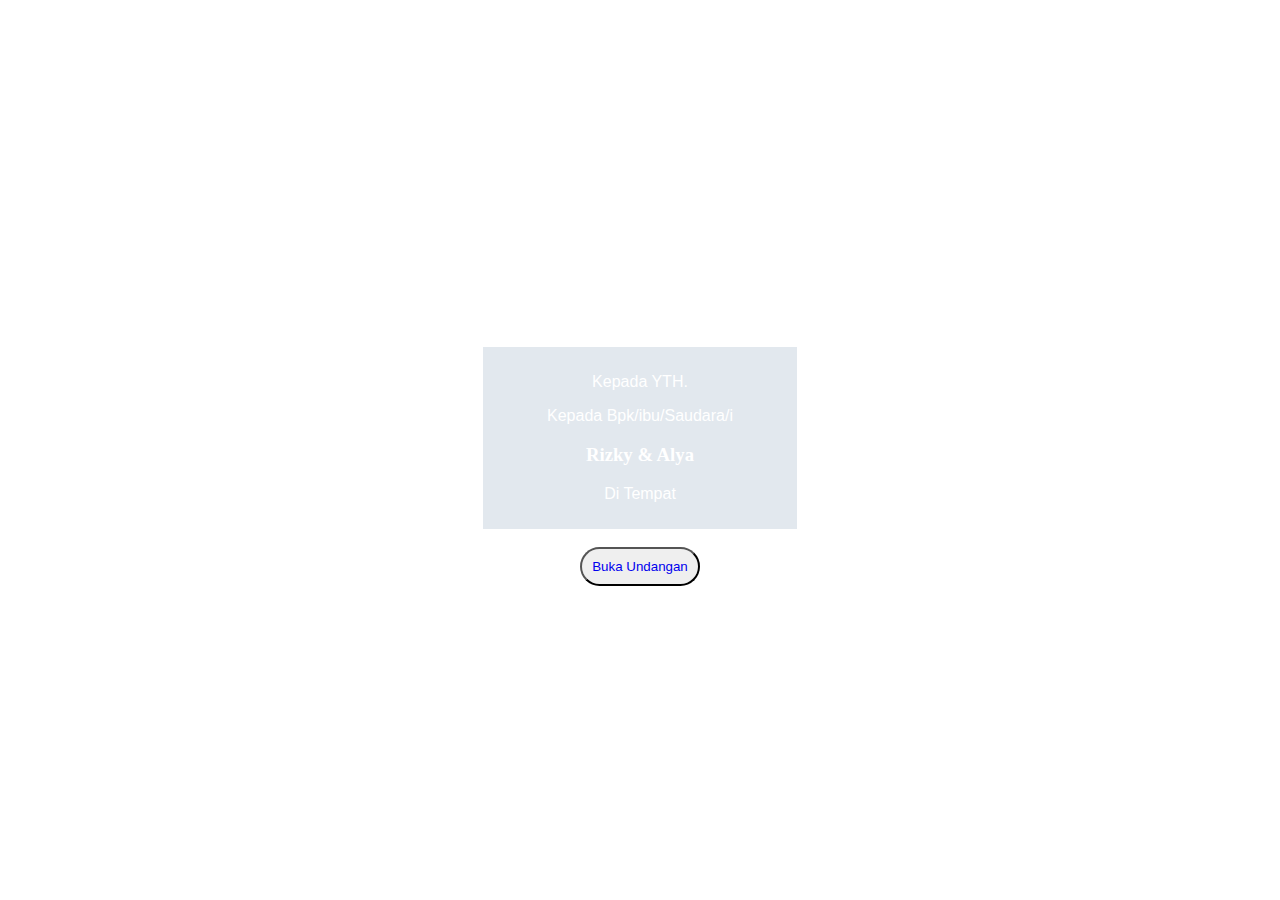
<file: index.html>
<!DOCTYPE html>
<html lang="en">
<head>
    <meta charset="UTF-8">
    <meta name="viewport" content="width=device-width, initial-scale=1.0">
    <link rel="stylesheet" href="Undangan.css">
    <link href="https://fonts.googleapis.com/css2?family=Alex+Brush&display=swap" rel="stylesheet">

    <title>Pernikahan</title>
</head>
<body>
    <section>
<div class="satu">
    <p >You Are Invited To Our Wedding</p>
    <h1>Rizky & Alya</h1>
    <h2>Jumat, 10 Oktober 2025</h2>
    <div class="kotaksatu">
    <p>Kepada YTH.</p>
    <p>Kepada Bpk/ibu/Saudara/i</p>
    <h3><b>Rizky & Alya</b></h3>
    <p>Di Tempat</p>
    </div>
    <br>
    <button><a href="Isi Undangan.html">Buka Undangan</a></button>
    </section>
</div>
</body>
</html>
</file>
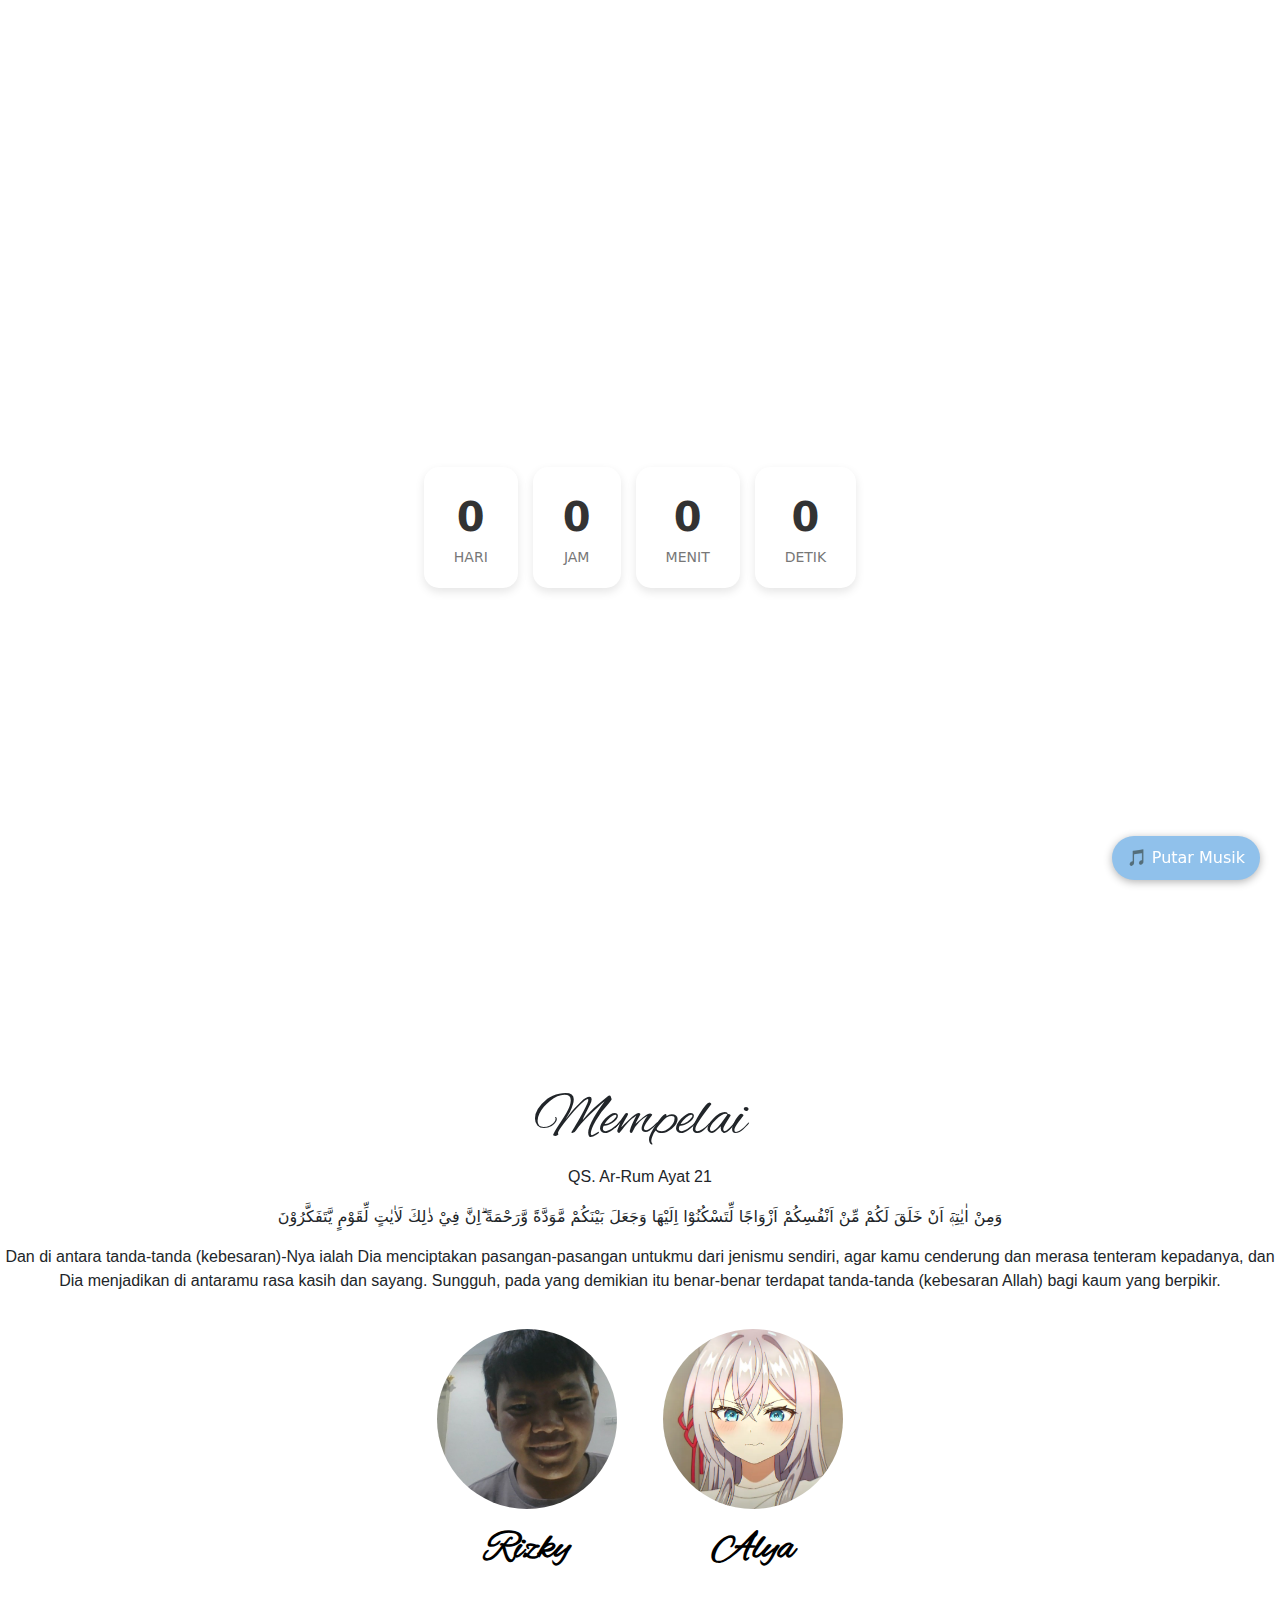
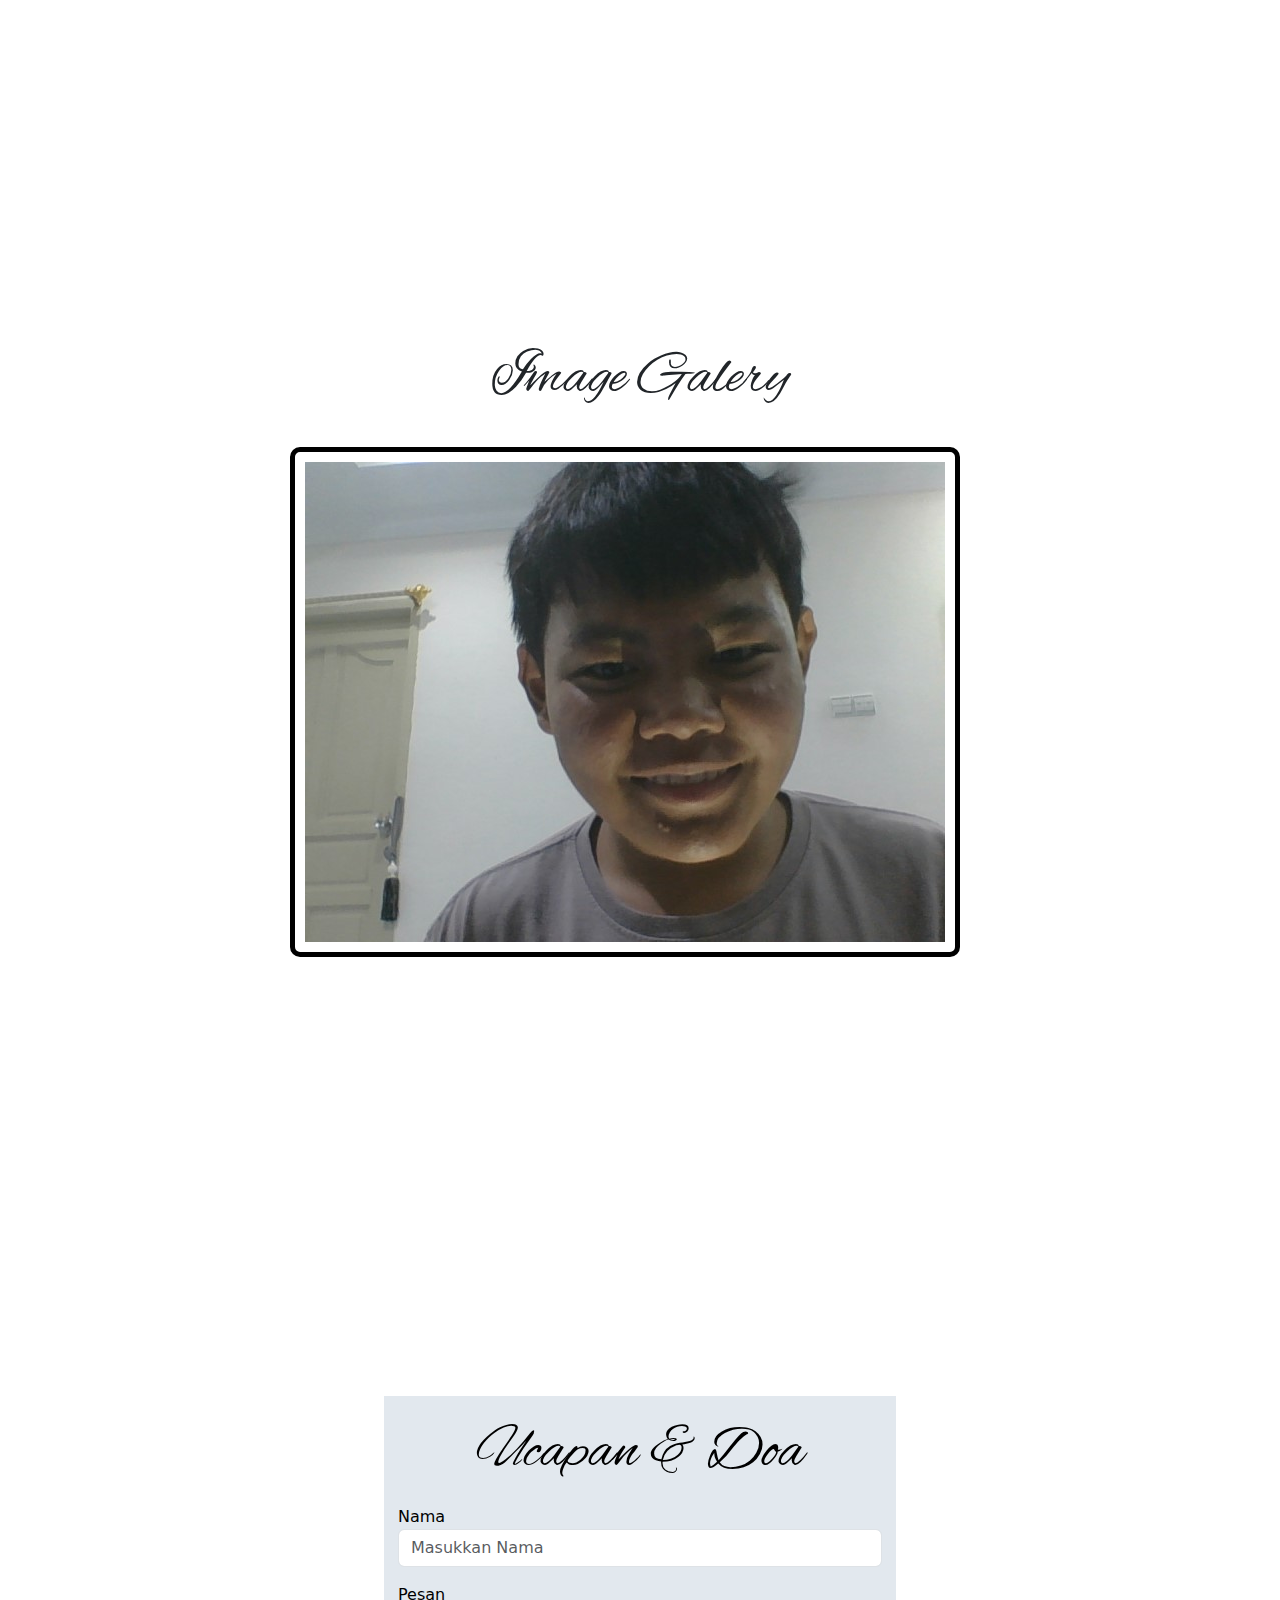
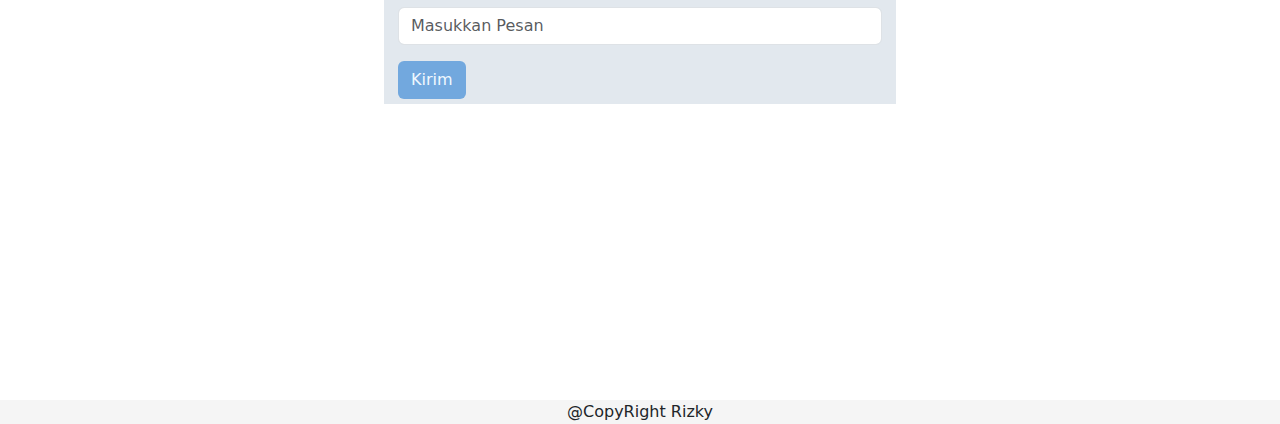
<file: Isi Undangan.html>
<!DOCTYPE html>
<html lang="en">
<head>
    <meta charset="UTF-8">
    <meta name="viewport" content="width=device-width, initial-scale=1.0">
    <link rel="stylesheet" href="Isi Undangan.css">
     <link href="https://fonts.googleapis.com/css2?family=Alex+Brush&display=swap" rel="stylesheet">
     <link href="https://cdn.jsdelivr.net/npm/bootstrap@5.3.3/dist/css/bootstrap.min.css" rel="stylesheet">
    <title>nikah</title>
</head>
<style>
  .musik-btn {
      position: fixed;
      bottom: 20px;
      right: 20px;
      background: #90c1eb;
      color: white;
      border: none;
      padding: 10px 15px;
      border-radius: 50px;
      font-size: 16px;
      cursor: pointer;
      box-shadow: 0 2px 8px rgba(0,0,0,0.3);
    }
    .musik-btn:hover {
      background: #639dcf;
    }
    .countdown {
    display: flex;
    gap: 15px;
    text-align: center;
    justify-content: center;
  }

  .box {
    background: white;
    padding: 20px 30px;
    border-radius: 15px;
    box-shadow: 0 4px 10px rgba(0,0,0,0.1);
  }

  .number {
    font-size: 40px;
    font-weight: bold;
    color: #333;
  }

  .label {
    font-size: 14px;
    color: #777;
    text-transform: uppercase;
  }
</style>
<body>
    <section class="ssatu">
        <div class="satu">
    <p >We Are Getting Married</p>
    <h1>Rizky & Alya</h1>
    <h2>Jumat, 10 Oktober 2025</h2>
    <h3>-Save The Date-</h3>
 <div class="countdown">
  <div class="box">
    <div class="number" id="days">0</div>
    <div class="label">Hari</div>
  </div>
  <div class="box">
    <div class="number" id="hours">0</div>
    <div class="label">Jam</div>
  </div>
  <div class="box">
    <div class="number" id="minutes">0</div>
    <div class="label">Menit</div>
  </div>
  <div class="box">
    <div class="number" id="seconds">0</div>
    <div class="label">Detik</div>
  </div>
</div>

<script>
  // Atur tanggal tujuan (misal: 31 Desember 2025)
  var countDownDate = new Date("Oct 10, 2025 23:59:59").getTime();

  var x = setInterval(function() {
    var now = new Date().getTime();
    var distance = countDownDate - now;

    var days = Math.floor(distance / (1000 * 60 * 60 * 24));
    var hours = Math.floor((distance % (1000 * 60 * 60 * 24)) / (1000 * 60 * 60));
    var minutes = Math.floor((distance % (1000 * 60 * 60)) / (1000 * 60));
    var seconds = Math.floor((distance % (1000 * 60)) / 1000);

    document.getElementById("days").innerHTML = days;
    document.getElementById("hours").innerHTML = hours;
    document.getElementById("minutes").innerHTML = minutes;
    document.getElementById("seconds").innerHTML = seconds;

    if (distance < 0) {
      clearInterval(x);
      document.querySelector(".countdown").innerHTML = "Waktu Habis!";
    }
  }, 1000);
</script>
    <h2><b>-R & A-</b></h2>
  
    </div>
    </section>
    <section class="dua">
        <div class="Mempelai">
          <div class="gambarall">
            <h1>Mempelai</h1>
            <p>QS. Ar-Rum Ayat 21</p>
</p>وَمِنْ اٰيٰتِهٖٓ اَنْ خَلَقَ لَكُمْ مِّنْ اَنْفُسِكُمْ اَزْوَاجًا لِّتَسْكُنُوْٓا اِلَيْهَا وَجَعَلَ بَيْنَكُمْ مَّوَدَّةً وَّرَحْمَةً ۗاِنَّ فِيْ ذٰلِكَ لَاٰيٰتٍ لِّقَوْمٍ يَّتَفَكَّرُوْنَ<p>
<p>Dan di antara tanda-tanda (kebesaran)-Nya ialah Dia menciptakan pasangan-pasangan untukmu dari jenismu sendiri, agar kamu cenderung dan merasa tenteram kepadanya, dan Dia menjadikan di antaramu rasa kasih dan sayang. Sungguh, pada yang demikian itu benar-benar terdapat tanda-tanda (kebesaran Allah) bagi kaum yang berpikir.</p>
            <div class="gambar">
            <img src="WhatsApp Image 2025-10-06 at 19.21.37_114831a8.jpg" alt="">
            <p style="font-family:'alex brush', cursive; font-size: 40px;">Rizky</p>
            </div>
            
            <div class="gambar2">
            <img src="9985b3b12768fb00a47f0bc072077432.webp" alt="">
            <p style="font-family:'alex brush', cursive; font-size: 40px;" >Alya</p>
            </div>
            </div>
        </div>
    </section>
    <section class="galeri">
      <h1>Image Galery</h1>
      <br>
      <div class="gambar3">
        <img src="WhatsApp Image 2025-10-06 at 19.21.37_114831a8.jpg" alt="">
      </div>
    </section>
    <section class="coment">
      <div class="komen">
      <div class="container mt-3">
  <h2>Ucapan & Doa</h2>
  <form action="/action_page.php">
    <div class="mb-3 mt-3">
      <label for="email">Nama</label>
      <input type="text" class="form-control" id="email" placeholder="Masukkan Nama" name="email">
    </div>
    <div class="mb-3">
      <label for="pwd">Pesan</label>
      <input type="text" class="form-control" id="pwd" placeholder="Masukkan Pesan" name="pswd">
    </div>
    <button type="submit" class="btn">Kirim</button>
  </form>
</div>
</div>

    </section>
    <footer>@CopyRight Rizky</footer>

 <audio id="musik" loop>
    <source src="Lady Gaga Bruno Mars - Die With A Smile.mp3" type="audio/mpeg">
  </audio>

  <button class="musik-btn" id="musikBtn">🎵 Putar Musik</button>

  <script>
    // --- Efek muncul kartu ---
    window.addEventListener('load', function() {
      document.getElementById('undangan').classList.add('muncul');
    });

    // --- Musik ---
    const musik = document.getElementById('musik');
    const tombol = document.getElementById('musikBtn');
    let isPlaying = false;

    tombol.addEventListener('click', () => {
      if (isPlaying) {
        musik.pause();
        tombol.textContent = "🎵 Putar Musik";
      } else {
        musik.play();
        tombol.textContent = "⏸ Hentikan Musik";
      }
      isPlaying = !isPlaying;
    });
    </script>
</body>
</html>
</file>
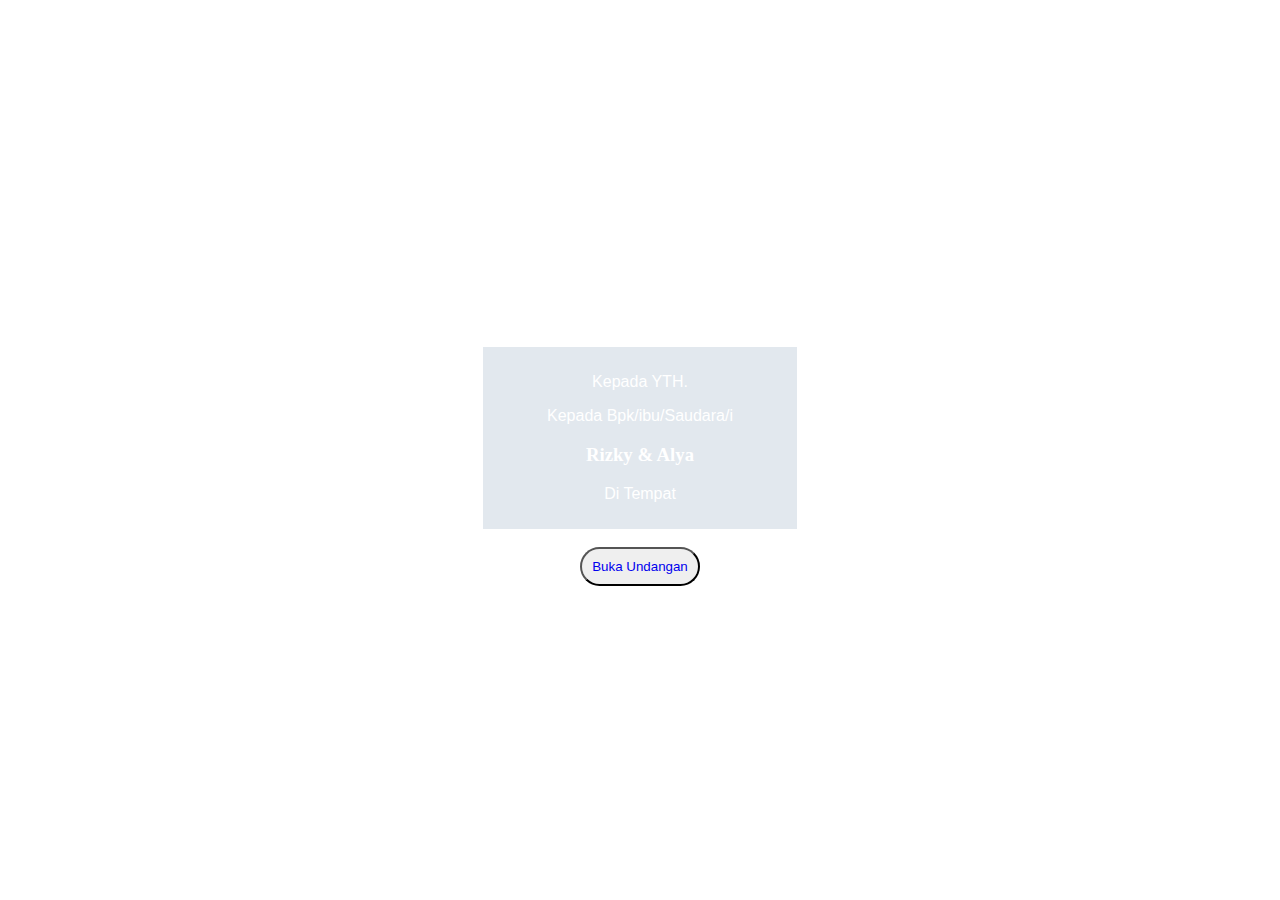
<file: Undangan.html>
<!DOCTYPE html>
<html lang="en">
<head>
    <meta charset="UTF-8">
    <meta name="viewport" content="width=device-width, initial-scale=1.0">
    <link rel="stylesheet" href="Undangan.css">
    <link href="https://fonts.googleapis.com/css2?family=Alex+Brush&display=swap" rel="stylesheet">

    <title>Pernikahan</title>
</head>
<body>
    <section>
<div class="satu">
    <p >You Are Invited To Our Wedding</p>
    <h1>Rizky & Alya</h1>
    <h2>Jumat, 10 Oktober 2025</h2>
    <div class="kotaksatu">
    <p>Kepada YTH.</p>
    <p>Kepada Bpk/ibu/Saudara/i</p>
    <h3><b>Rizky & Alya</b></h3>
    <p>Di Tempat</p>
    </div>
    <br>
    <button><a href="Isi Undangan.html">Buka Undangan</a></button>
    </section>
</div>
</body>
</html>
</file>
<file: Undangan.css>
body{
    margin: 0;
    padding: 0;
    background-image: url(https://img.freepik.com/foto-premium/pemandangan-musim-dingin-yang-megah-hutan-pinus-dengan-pepohonan-yang-tertutup-salju-adegan-dramatis-dengan-awan-hitam-rendah-tenang-sebelum-badai_146671-9833.jpg) ;
    background-repeat: no-repeat;
    background-size: cover;
    background-position: center;
    color: white;

}
.satu{
    text-align: center;
    align-items: center;
    justify-content: center;
    margin-top: 125px;
    
    
}
.kotaksatu{
    border: 1px none;
    background-color:rgb(198, 210, 222 , 0.5);
    width: 23%;
    margin-left: 250px;
    margin: 0 auto;
    padding: 10PX 10px;
}
h2, p, a {
  font-family: 'Poppins', sans-serif;
  text-decoration: none;
}
h1{
 font-family: 'alex brush', cursive;
 font-size: 60px;
}
button{
border-radius: 100px;
padding: 10px 10px;

}
</file>
<file: Isi Undangan.css>
body{
    margin: 0;
    padding: 0;
}
* {
  margin: 0;
  padding: 0;
}

.ssatu{
    background-image: url(https://img.freepik.com/foto-premium/pemandangan-musim-dingin-yang-megah-hutan-pinus-dengan-pepohonan-yang-tertutup-salju-adegan-dramatis-dengan-awan-hitam-rendah-tenang-sebelum-badai_146671-9833.jpg) ;
    background-repeat: no-repeat;
    background-size: cover;
    background-position: center;
        padding: auto;
        margin: 0;
        min-height: 100vh;
        display: flex;
justify-content: center;
align-items: center;
color: white;


}
.satu{
    justify-content: center;
    text-align: center;
    align-items: center;
    margin: 10px;
}
.satu p {
  margin-bottom: 10px;
}

.satu h1 {
  margin: 15px 0;
}

.satu h2, .satu h3 {
  margin: 8px 0;
}

.satu h2, p, a {
  font-family: 'Poppins', sans-serif;
  text-decoration: none;
}
.satu h1{
 font-family: 'alex brush', cursive;
 font-size: 60px
}
.satu h2 b{
    font-family: 'alex brush', cursive;
}
.dua{
  background-image: url(https://st.depositphotos.com/32210676/55032/i/450/depositphotos_550328446-stock-photo-white-cement-background-new-surface.jpg);
  background-repeat: no-repeat;
    background-size: cover;
    background-position: center;
    margin: 0;
   min-height: 100vh; 
   display: flex;
   justify-content: center;
   align-items: center;
   flex-direction: column;


}
.Mempelai{
 justify-content: center;
 align-items: center;
 text-align: center;
 margin: 0px auto;
}
.gambar{
 border-radius: 50%;

  
}
.Mempelai .gambar, .gambar2 {
  display: inline-block;     
  text-align: center;        
  margin: 20px;              
  justify-content: center;
  text-align: center;
  align-items: center;
}

.gambar img, .gambar2 img {
  width: 180px;            
  height: 180px;             
  object-fit: cover;        
  border-radius: 50%;        
  border: none;   
}

.gambar p, .gambar2 p {
  font-family: 'Poppins', sans-serif;
  font-size: 18px;
  margin-top: 10px;
  color: black;
  font-weight: 600;
}
.Mempelai h1{
 font-family: 'alex brush', cursive;
 font-size: 60px
}
.gambar3{
  justify-content: center;
  text-align: center;
  align-items: center; 
  object-fit: cover;
  width: 50%;
  margin: 0 auto;
  margin-right: 350px;
  
}
.galeri h1{
   font-family: 'alex brush', cursive;
   font-size: 60px;
 
}
.galeri{
  text-align: center;
 align-items: center;
 justify-content: center;
 margin: 10px;
  background-image: url(https://media.istockphoto.com/id/1193925118/id/foto/latar-belakang-tekstur-salju-dengan-ruang-salin-untuk-teks-lanskap-murni-bersalju-polos.jpg?s=612x612&w=0&k=20&c=sJtWLoaB-5aYg0HvdN1HDehs018lRGeF_WMqtDXIyM4=);
  background-repeat: no-repeat;
    background-size: cover;
    background-position: center;
    margin: 0;
   min-height: 100vh; 
   display: flex;
   justify-content: center;
   align-items: center;
   flex-direction: column;
}
.gambar3 img{
  padding: 10px;
  border: 5px solid rgb(0, 0, 0);
  border-radius: 10px;
}
.komen{
  background-color: rgb(198, 210, 222 , 0.5);
  width: 40%;
  margin: 200px auto;
  padding: 5px 2px;

}
.komen h2{
  font-family: 'alex brush', cursive;
   font-size: 60px;
   justify-content: center;
   text-align: center;
   align-items: center;
}
footer{
  background-color: whitesmoke;
  padding: 10px auto;
  text-align: center;
  align-items: center;
}
.coment{
   background-image: url(https://img.freepik.com/foto-premium/pemandangan-musim-dingin-yang-megah-hutan-pinus-dengan-pepohonan-yang-tertutup-salju-adegan-dramatis-dengan-awan-hitam-rendah-tenang-sebelum-badai_146671-9833.jpg) ;
    background-repeat: no-repeat;
    background-size: cover;
    background-position: center;
        padding: auto;
        margin: 0;
        min-height: 100vh;
        display: flex;
justify-content: center;
align-items: center;
color: black;
}
button.btn{
  justify-content: center;
  align-items: center;
  text-align: center;
  background-color: rgb(114, 168, 222);
  color: aliceblue;
}
</file>
